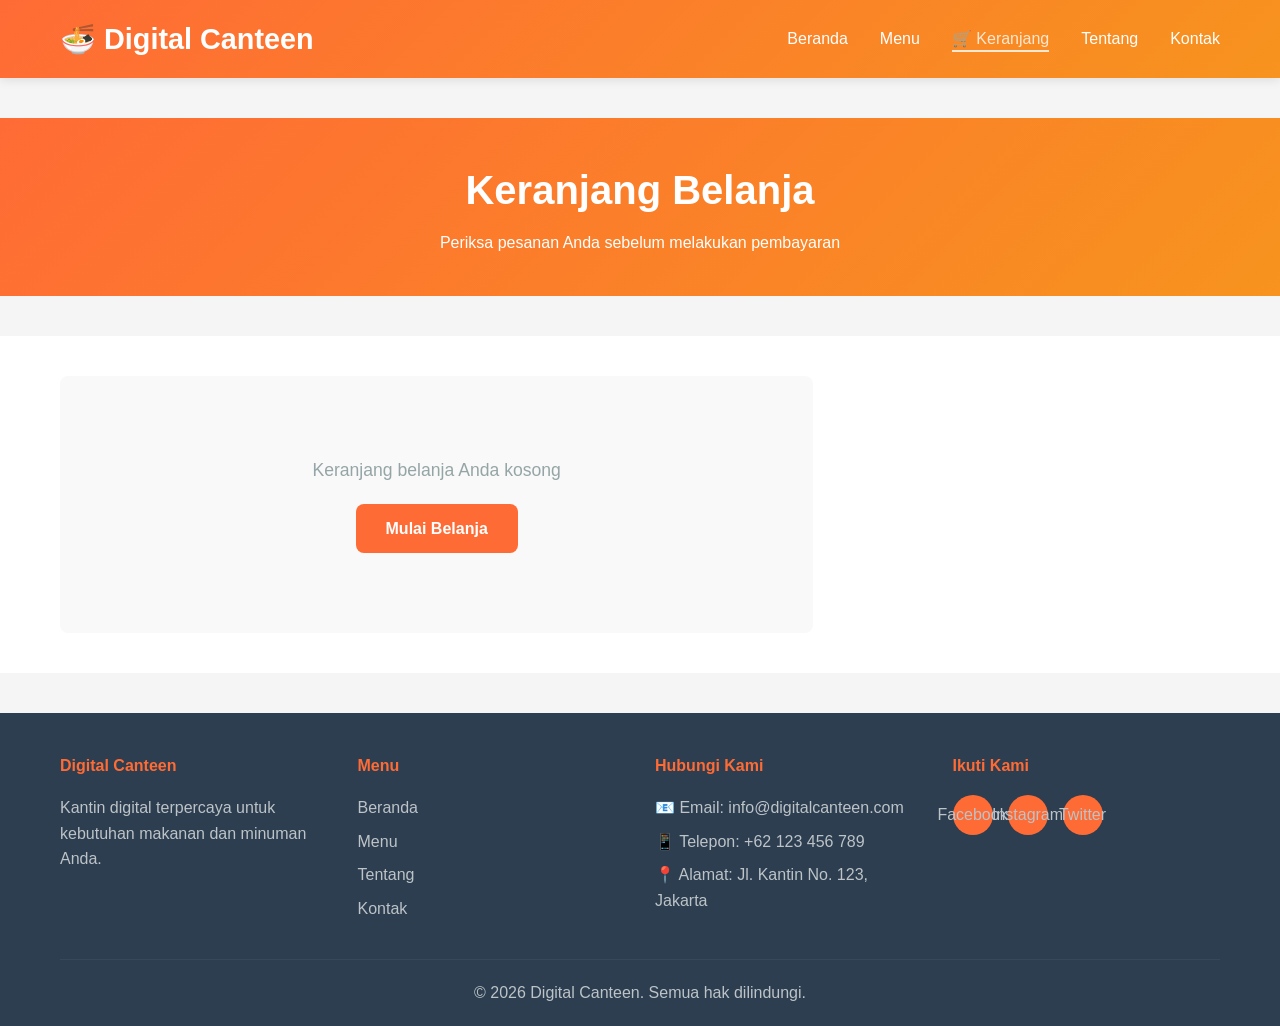
<file: pages/cart.html>
<!DOCTYPE html>
<html lang="id">
<head>
    <meta charset="UTF-8">
    <meta name="viewport" content="width=device-width, initial-scale=1.0">
    <title>Keranjang Belanja - Digital Canteen</title>
    <link rel="stylesheet" href="../css/style.css">
    <link rel="stylesheet" href="../css/responsive.css">
    <style>
        .page-header {
            background: linear-gradient(135deg, #FF6B35 0%, #F7931E 100%);
            color: white;
            padding: 40px 20px;
            text-align: center;
        }

        .page-header h1 {
            font-size: 2.5rem;
            margin-bottom: 0.5rem;
        }

        .cart-section {
            padding: 40px 20px;
            background-color: white;
        }

        .cart-container {
            display: grid;
            grid-template-columns: 2fr 1fr;
            gap: 30px;
        }

        .cart-items {
            background-color: #f9f9f9;
            padding: 20px;
            border-radius: 8px;
        }

        .cart-item {
            display: grid;
            grid-template-columns: 100px 1fr auto;
            gap: 20px;
            padding: 20px;
            background-color: white;
            border-radius: 8px;
            margin-bottom: 15px;
            align-items: center;
            border: 1px solid #ecf0f1;
        }

        .cart-item-image {
            width: 100px;
            height: 100px;
            border-radius: 8px;
            overflow: hidden;
        }

        .cart-item-image img {
            width: 100%;
            height: 100%;
            object-fit: cover;
        }

        .cart-item-details h3 {
            margin-bottom: 0.5rem;
            color: #2c3e50;
        }

        .cart-item-details p {
            color: #95a5a6;
            font-size: 0.9rem;
            margin-bottom: 0.5rem;
        }

        .cart-item-price {
            font-weight: bold;
            color: #FF6B35;
            font-size: 1.2rem;
        }

        .quantity-control {
            display: flex;
            align-items: center;
            gap: 10px;
            border: 1px solid #ecf0f1;
            border-radius: 4px;
            padding: 5px;
        }

        .quantity-control button {
            background: none;
            border: none;
            width: 25px;
            height: 25px;
            cursor: pointer;
            font-weight: bold;
            color: #FF6B35;
        }

        .quantity-control input {
            width: 40px;
            border: none;
            text-align: center;
            font-weight: bold;
        }

        .cart-item-total {
            font-weight: bold;
            color: #2c3e50;
            min-width: 100px;
            text-align: right;
        }

        .cart-item-remove {
            background-color: #e74c3c;
            color: white;
            border: none;
            padding: 5px 10px;
            border-radius: 4px;
            cursor: pointer;
            font-size: 0.9rem;
        }

        .cart-item-remove:hover {
            background-color: #c0392b;
        }

        .empty-cart {
            text-align: center;
            padding: 60px 20px;
            color: #95a5a6;
        }

        .empty-cart p {
            font-size: 1.1rem;
            margin-bottom: 20px;
        }

        .cart-summary {
            background-color: white;
            padding: 30px;
            border-radius: 8px;
            border: 1px solid #ecf0f1;
            height: fit-content;
            position: sticky;
            top: 100px;
        }

        .cart-summary h2 {
            margin-bottom: 20px;
            color: #2c3e50;
        }

        .summary-item {
            display: flex;
            justify-content: space-between;
            margin-bottom: 15px;
            padding-bottom: 15px;
            border-bottom: 1px solid #ecf0f1;
        }

        .summary-item.total {
            border-bottom: none;
            font-weight: bold;
            font-size: 1.2rem;
            color: #FF6B35;
            padding-top: 15px;
            border-top: 2px solid #FF6B35;
        }

        .checkout-btn {
            width: 100%;
            padding: 15px;
            background-color: #27ae60;
            color: white;
            border: none;
            border-radius: 8px;
            font-size: 1rem;
            font-weight: 600;
            cursor: pointer;
            margin-top: 20px;
            transition: all 0.3s ease;
        }

        .checkout-btn:hover {
            background-color: #229954;
            transform: translateY(-2px);
        }

        .continue-shopping-btn {
            width: 100%;
            padding: 10px;
            background-color: #95a5a6;
            color: white;
            border: none;
            border-radius: 8px;
            font-size: 0.9rem;
            cursor: pointer;
            margin-top: 10px;
            text-decoration: none;
            text-align: center;
            transition: all 0.3s ease;
        }

        .continue-shopping-btn:hover {
            background-color: #7f8c8d;
        }

        @media (max-width: 768px) {
            .cart-container {
                grid-template-columns: 1fr;
            }

            .cart-summary {
                position: static;
            }

            .cart-item {
                grid-template-columns: 80px 1fr;
            }

            .cart-item-remove {
                grid-column: 1 / -1;
                width: 100%;
            }
        }
    </style>
</head>
<body>
    <!-- Navbar -->
    <nav class="navbar">
        <div class="container">
            <div class="navbar-brand">
                <h1>🍜 Digital Canteen</h1>
            </div>
            <button class="menu-toggle">☰</button>
            <ul class="navbar-menu">
                <li><a href="../index.html">Beranda</a></li>
                <li><a href="menu.html">Menu</a></li>
                <li><a href="cart.html" class="cart-link active">🛒 Keranjang <span class="cart-count">0</span></a></li>
                <li><a href="about.html">Tentang</a></li>
                <li><a href="contact.html">Kontak</a></li>
            </ul>
        </div>
    </nav>

    <!-- Page Header -->
    <section class="page-header">
        <div class="container">
            <h1>Keranjang Belanja</h1>
            <p>Periksa pesanan Anda sebelum melakukan pembayaran</p>
        </div>
    </section>

    <!-- Cart Section -->
    <section class="cart-section">
        <div class="container">
            <div class="cart-container">
                <!-- Cart Items -->
                <div class="cart-items" id="cartItemsContainer">
                    <div class="spinner"></div>
                </div>

                <!-- Cart Summary -->
                <div class="cart-summary" id="cartSummary">
                    <h2>Ringkasan Pesanan</h2>
                    <div class="summary-item">
                        <span>Subtotal:</span>
                        <span id="subtotal">Rp 0</span>
                    </div>
                    <div class="summary-item">
                        <span>Pajak (10%):</span>
                        <span id="tax">Rp 0</span>
                    </div>
                    <div class="summary-item">
                        <span>Ongkir:</span>
                        <span id="shipping">Rp 10.000</span>
                    </div>
                    <div class="summary-item total">
                        <span>Total:</span>
                        <span id="total">Rp 0</span>
                    </div>
                    <button class="checkout-btn" id="checkoutBtn">Lanjut ke Pembayaran</button>
                    <a href="menu.html" class="continue-shopping-btn">Lanjut Belanja</a>
                </div>
            </div>
        </div>
    </section>

    <!-- Footer -->
    <footer class="footer">
        <div class="container">
            <div class="footer-content">
                <div class="footer-section">
                    <h4>Digital Canteen</h4>
                    <p>Kantin digital terpercaya untuk kebutuhan makanan dan minuman Anda.</p>
                </div>
                <div class="footer-section">
                    <h4>Menu</h4>
                    <ul>
                        <li><a href="../index.html">Beranda</a></li>
                        <li><a href="menu.html">Menu</a></li>
                        <li><a href="about.html">Tentang</a></li>
                        <li><a href="contact.html">Kontak</a></li>
                    </ul>
                </div>
                <div class="footer-section">
                    <h4>Hubungi Kami</h4>
                    <p>📧 Email: info@digitalcanteen.com</p>
                    <p>📱 Telepon: +62 123 456 789</p>
                    <p>📍 Alamat: Jl. Kantin No. 123, Jakarta</p>
                </div>
                <div class="footer-section">
                    <h4>Ikuti Kami</h4>
                    <div class="social-links">
                        <a href="#" class="social-link">Facebook</a>
                        <a href="#" class="social-link">Instagram</a>
                        <a href="#" class="social-link">Twitter</a>
                    </div>
                </div>
            </div>
            <div class="footer-bottom">
                <p>&copy; 2026 Digital Canteen. Semua hak dilindungi.</p>
            </div>
        </div>
    </footer>

    <script src="../js/data.js"></script>
    <script src="../js/app.js"></script>
    <script src="../js/cart.js"></script>
</body>
</html>
</file>
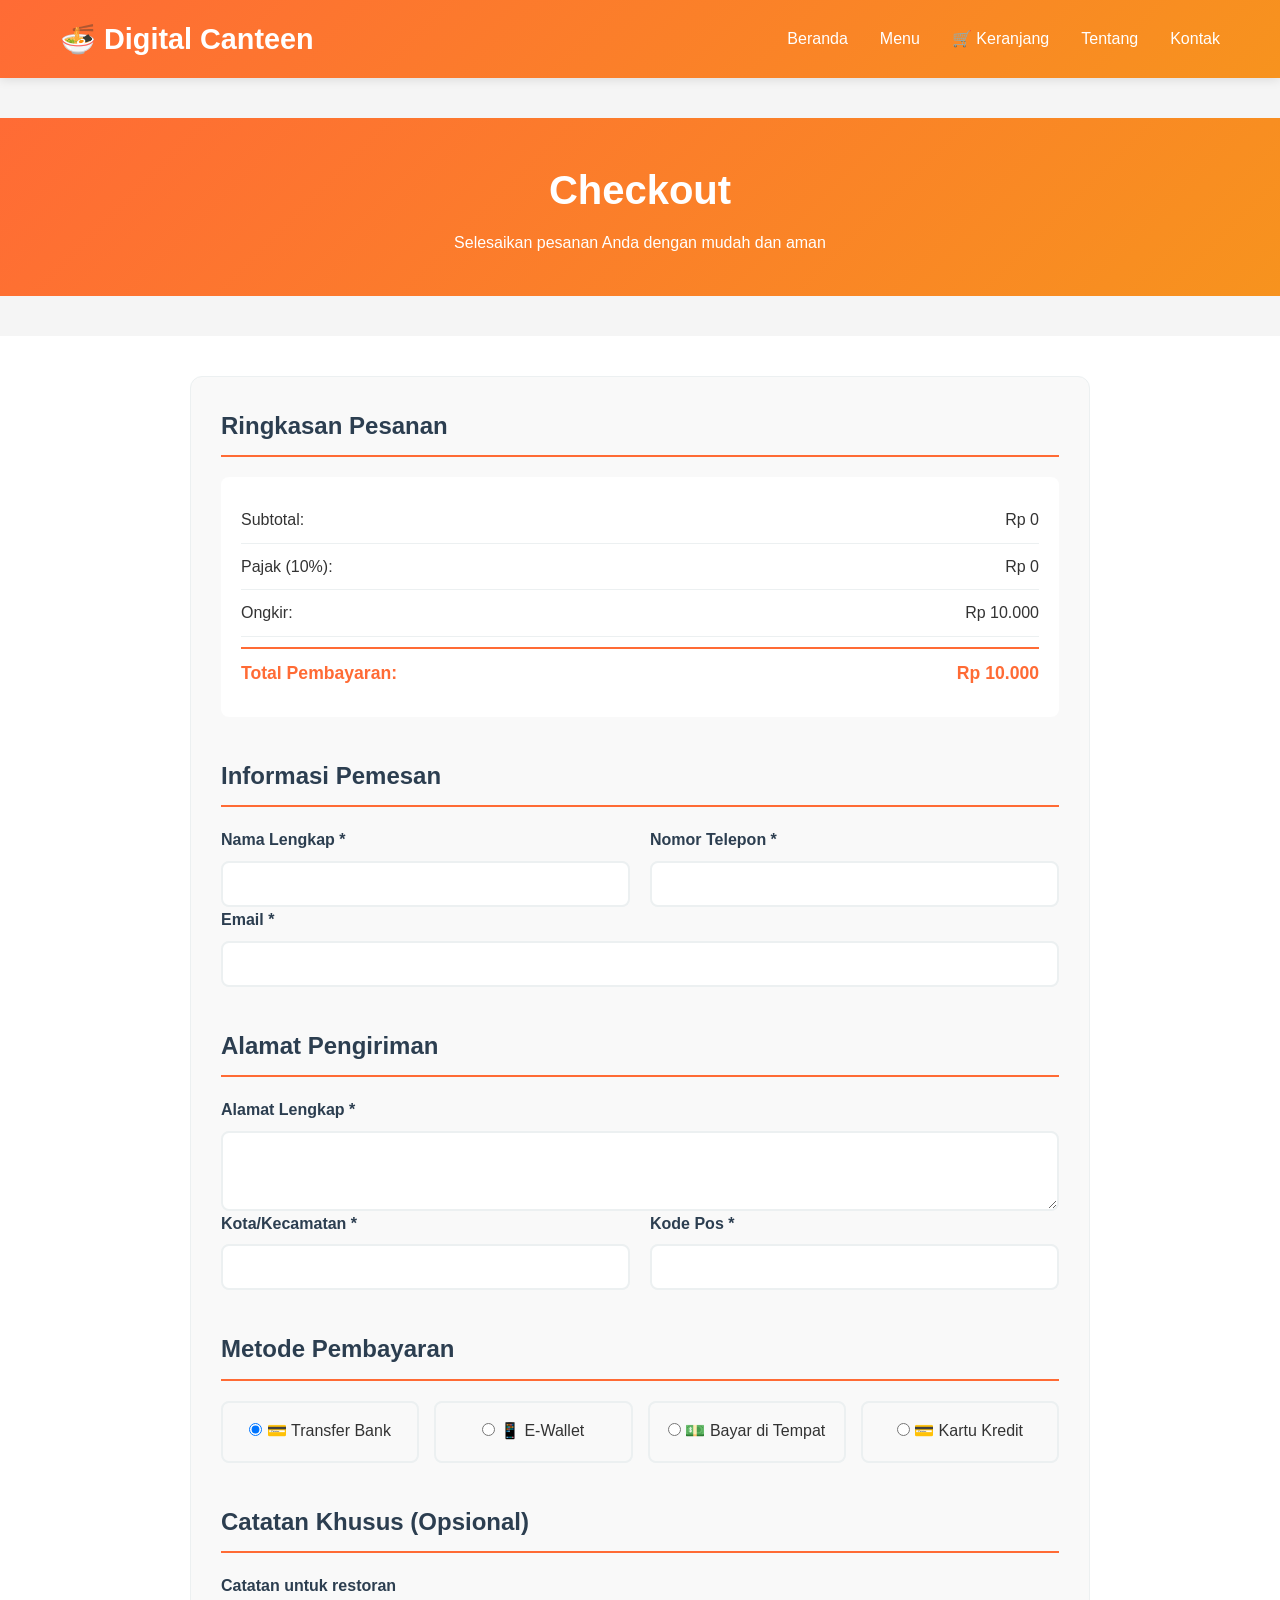
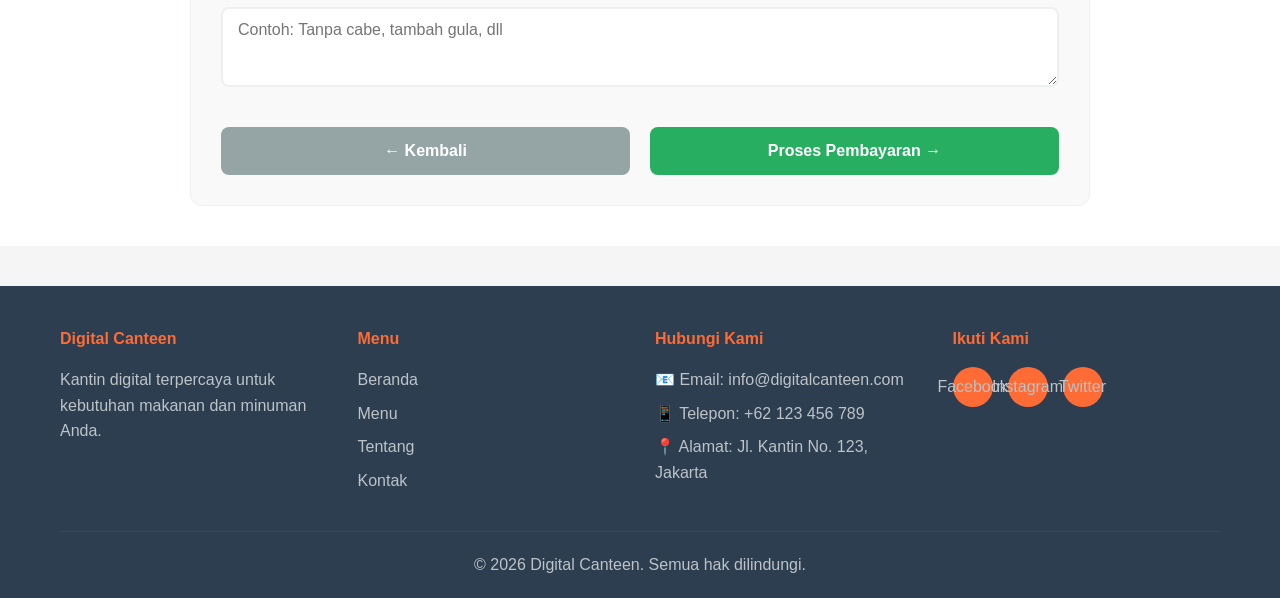
<file: pages/checkout.html>
<!DOCTYPE html>
<html lang="id">
<head>
    <meta charset="UTF-8">
    <meta name="viewport" content="width=device-width, initial-scale=1.0">
    <title>Checkout - Digital Canteen</title>
    <link rel="stylesheet" href="../css/style.css">
    <link rel="stylesheet" href="../css/responsive.css">
    <style>
        .page-header {
            background: linear-gradient(135deg, #FF6B35 0%, #F7931E 100%);
            color: white;
            padding: 40px 20px;
            text-align: center;
        }

        .page-header h1 {
            font-size: 2.5rem;
            margin-bottom: 0.5rem;
        }

        .checkout-section {
            padding: 40px 20px;
            background-color: white;
        }

        .checkout-container {
            max-width: 900px;
            margin: 0 auto;
        }

        .checkout-form {
            background-color: #f9f9f9;
            padding: 30px;
            border-radius: 12px;
            border: 1px solid #ecf0f1;
        }

        .form-section {
            margin-bottom: 40px;
        }

        .form-section h2 {
            color: #2c3e50;
            font-size: 1.5rem;
            margin-bottom: 20px;
            padding-bottom: 10px;
            border-bottom: 2px solid #FF6B35;
        }

        .form-row {
            display: grid;
            grid-template-columns: 1fr 1fr;
            gap: 20px;
        }

        .form-row.full {
            grid-template-columns: 1fr;
        }

        .form-group {
            display: flex;
            flex-direction: column;
        }

        .form-group label {
            color: #2c3e50;
            font-weight: 600;
            margin-bottom: 8px;
        }

        .form-group input,
        .form-group select,
        .form-group textarea {
            padding: 12px 15px;
            border: 2px solid #ecf0f1;
            border-radius: 8px;
            font-size: 1rem;
            font-family: inherit;
            transition: all 0.3s ease;
        }

        .form-group input:focus,
        .form-group select:focus,
        .form-group textarea:focus {
            outline: none;
            border-color: #FF6B35;
            box-shadow: 0 0 0 3px rgba(255, 107, 53, 0.1);
        }

        .form-group textarea {
            resize: vertical;
            min-height: 80px;
        }

        .order-summary {
            background-color: white;
            padding: 20px;
            border-radius: 8px;
            margin-bottom: 20px;
        }

        .order-summary h3 {
            color: #2c3e50;
            margin-bottom: 15px;
        }

        .summary-item {
            display: flex;
            justify-content: space-between;
            padding: 10px 0;
            border-bottom: 1px solid #ecf0f1;
        }

        .summary-item.total {
            border-bottom: none;
            font-weight: bold;
            font-size: 1.1rem;
            color: #FF6B35;
            padding-top: 10px;
            border-top: 2px solid #FF6B35;
            margin-top: 10px;
        }

        .payment-methods {
            display: grid;
            grid-template-columns: repeat(auto-fit, minmax(150px, 1fr));
            gap: 15px;
            margin-top: 15px;
        }

        .payment-method {
            border: 2px solid #ecf0f1;
            padding: 15px;
            border-radius: 8px;
            cursor: pointer;
            text-align: center;
            transition: all 0.3s ease;
        }

        .payment-method:hover {
            border-color: #FF6B35;
            background-color: #fff5f0;
        }

        .payment-method input[type="radio"] {
            margin-bottom: 10px;
        }

        .checkout-actions {
            display: grid;
            grid-template-columns: 1fr 1fr;
            gap: 20px;
            margin-top: 30px;
        }

        .checkout-actions button {
            padding: 15px 30px;
            border: none;
            border-radius: 8px;
            font-size: 1rem;
            font-weight: 600;
            cursor: pointer;
            transition: all 0.3s ease;
        }

        .btn-back {
            background-color: #95a5a6;
            color: white;
        }

        .btn-back:hover {
            background-color: #7f8c8d;
        }

        .btn-process {
            background-color: #27ae60;
            color: white;
        }

        .btn-process:hover {
            background-color: #229954;
            transform: translateY(-2px);
        }

        .success-message {
            background-color: #d4edda;
            color: #155724;
            padding: 20px;
            border-radius: 8px;
            text-align: center;
            display: none;
            margin-bottom: 20px;
        }

        @media (max-width: 768px) {
            .form-row {
                grid-template-columns: 1fr;
            }

            .checkout-actions {
                grid-template-columns: 1fr;
            }

            .payment-methods {
                grid-template-columns: 1fr;
            }
        }
    </style>
</head>
<body>
    <!-- Navbar -->
    <nav class="navbar">
        <div class="container">
            <div class="navbar-brand">
                <h1>🍜 Digital Canteen</h1>
            </div>
            <button class="menu-toggle">☰</button>
            <ul class="navbar-menu">
                <li><a href="../index.html">Beranda</a></li>
                <li><a href="menu.html">Menu</a></li>
                <li><a href="cart.html" class="cart-link">🛒 Keranjang <span class="cart-count">0</span></a></li>
                <li><a href="about.html">Tentang</a></li>
                <li><a href="contact.html">Kontak</a></li>
            </ul>
        </div>
    </nav>

    <!-- Page Header -->
    <section class="page-header">
        <div class="container">
            <h1>Checkout</h1>
            <p>Selesaikan pesanan Anda dengan mudah dan aman</p>
        </div>
    </section>

    <!-- Checkout Section -->
    <section class="checkout-section">
        <div class="checkout-container">
            <div class="success-message" id="successMessage">
                ✅ Pesanan Anda telah berhasil diproses! Terima kasih telah berbelanja di Digital Canteen.
            </div>

            <div class="checkout-form" id="checkoutForm">
                <!-- Order Summary -->
                <div class="form-section">
                    <h2>Ringkasan Pesanan</h2>
                    <div class="order-summary">
                        <div id="orderItems"></div>
                        <div class="summary-item">
                            <span>Subtotal:</span>
                            <span id="summarySubtotal">Rp 0</span>
                        </div>
                        <div class="summary-item">
                            <span>Pajak (10%):</span>
                            <span id="summaryTax">Rp 0</span>
                        </div>
                        <div class="summary-item">
                            <span>Ongkir:</span>
                            <span id="summaryShipping">Rp 10.000</span>
                        </div>
                        <div class="summary-item total">
                            <span>Total Pembayaran:</span>
                            <span id="summaryTotal">Rp 0</span>
                        </div>
                    </div>
                </div>

                <!-- Customer Information -->
                <div class="form-section">
                    <h2>Informasi Pemesan</h2>
                    <div class="form-row">
                        <div class="form-group">
                            <label for="fullName">Nama Lengkap *</label>
                            <input type="text" id="fullName" required>
                        </div>
                        <div class="form-group">
                            <label for="phone">Nomor Telepon *</label>
                            <input type="tel" id="phone" required>
                        </div>
                    </div>
                    <div class="form-row full">
                        <div class="form-group">
                            <label for="email">Email *</label>
                            <input type="email" id="email" required>
                        </div>
                    </div>
                </div>

                <!-- Delivery Address -->
                <div class="form-section">
                    <h2>Alamat Pengiriman</h2>
                    <div class="form-row full">
                        <div class="form-group">
                            <label for="address">Alamat Lengkap *</label>
                            <textarea id="address" required></textarea>
                        </div>
                    </div>
                    <div class="form-row">
                        <div class="form-group">
                            <label for="city">Kota/Kecamatan *</label>
                            <input type="text" id="city" required>
                        </div>
                        <div class="form-group">
                            <label for="postalCode">Kode Pos *</label>
                            <input type="text" id="postalCode" required>
                        </div>
                    </div>
                </div>

                <!-- Payment Method -->
                <div class="form-section">
                    <h2>Metode Pembayaran</h2>
                    <div class="payment-methods">
                        <label class="payment-method">
                            <input type="radio" name="payment" value="transfer" checked>
                            <span>💳 Transfer Bank</span>
                        </label>
                        <label class="payment-method">
                            <input type="radio" name="payment" value="ewallet">
                            <span>📱 E-Wallet</span>
                        </label>
                        <label class="payment-method">
                            <input type="radio" name="payment" value="cash">
                            <span>💵 Bayar di Tempat</span>
                        </label>
                        <label class="payment-method">
                            <input type="radio" name="payment" value="card">
                            <span>💳 Kartu Kredit</span>
                        </label>
                    </div>
                </div>

                <!-- Special Instructions -->
                <div class="form-section">
                    <h2>Catatan Khusus (Opsional)</h2>
                    <div class="form-row full">
                        <div class="form-group">
                            <label for="notes">Catatan untuk restoran</label>
                            <textarea id="notes" placeholder="Contoh: Tanpa cabe, tambah gula, dll"></textarea>
                        </div>
                    </div>
                </div>

                <!-- Action Buttons -->
                <div class="checkout-actions">
                    <button type="button" class="btn-back" onclick="window.history.back()">← Kembali</button>
                    <button type="submit" class="btn-process">Proses Pembayaran →</button>
                </div>
            </div>
        </div>
    </section>

    <!-- Footer -->
    <footer class="footer">
        <div class="container">
            <div class="footer-content">
                <div class="footer-section">
                    <h4>Digital Canteen</h4>
                    <p>Kantin digital terpercaya untuk kebutuhan makanan dan minuman Anda.</p>
                </div>
                <div class="footer-section">
                    <h4>Menu</h4>
                    <ul>
                        <li><a href="../index.html">Beranda</a></li>
                        <li><a href="menu.html">Menu</a></li>
                        <li><a href="about.html">Tentang</a></li>
                        <li><a href="contact.html">Kontak</a></li>
                    </ul>
                </div>
                <div class="footer-section">
                    <h4>Hubungi Kami</h4>
                    <p>📧 Email: info@digitalcanteen.com</p>
                    <p>📱 Telepon: +62 123 456 789</p>
                    <p>📍 Alamat: Jl. Kantin No. 123, Jakarta</p>
                </div>
                <div class="footer-section">
                    <h4>Ikuti Kami</h4>
                    <div class="social-links">
                        <a href="#" class="social-link">Facebook</a>
                        <a href="#" class="social-link">Instagram</a>
                        <a href="#" class="social-link">Twitter</a>
                    </div>
                </div>
            </div>
            <div class="footer-bottom">
                <p>&copy; 2026 Digital Canteen. Semua hak dilindungi.</p>
            </div>
        </div>
    </footer>

    <script src="../js/data.js"></script>
    <script src="../js/app.js"></script>
    <script>
        // Initialize checkout page
        document.addEventListener('DOMContentLoaded', function() {
            displayCheckoutSummary();
            setupCheckoutForm();
        });

        function displayCheckoutSummary() {
            const cart = getCart();
            const subtotal = getCartTotal();
            const tax = Math.floor(subtotal * 0.1);
            const shipping = 10000;
            const total = subtotal + tax + shipping;

            // Display order items
            const itemsHtml = cart.map(item => `
                <div class="summary-item">
                    <span>${item.name} (x${item.quantity})</span>
                    <span>${formatPrice(item.price * item.quantity)}</span>
                </div>
            `).join('');
            document.getElementById('orderItems').innerHTML = itemsHtml;

            // Update totals
            document.getElementById('summarySubtotal').textContent = formatPrice(subtotal);
            document.getElementById('summaryTax').textContent = formatPrice(tax);
            document.getElementById('summaryTotal').textContent = formatPrice(total);
        }

        function setupCheckoutForm() {
            document.getElementById('checkoutForm').addEventListener('submit', function(e) {
                e.preventDefault();
                
                const fullName = document.getElementById('fullName').value;
                const phone = document.getElementById('phone').value;
                const email = document.getElementById('email').value;
                const address = document.getElementById('address').value;
                const city = document.getElementById('city').value;
                const postalCode = document.getElementById('postalCode').value;
                
                if (fullName && phone && email && address && city && postalCode) {
                    // Show success message
                    document.getElementById('successMessage').style.display = 'block';
                    document.getElementById('checkoutForm').style.display = 'none';
                    
                    // Clear cart
                    clearCart();
                    
                    // Redirect after 3 seconds
                    setTimeout(() => {
                        window.location.href = '../index.html';
                    }, 3000);
                } else {
                    showNotification('Mohon isi semua field yang diperlukan!');
                }
            });
        }
    </script>
</body>
</html>
</file>
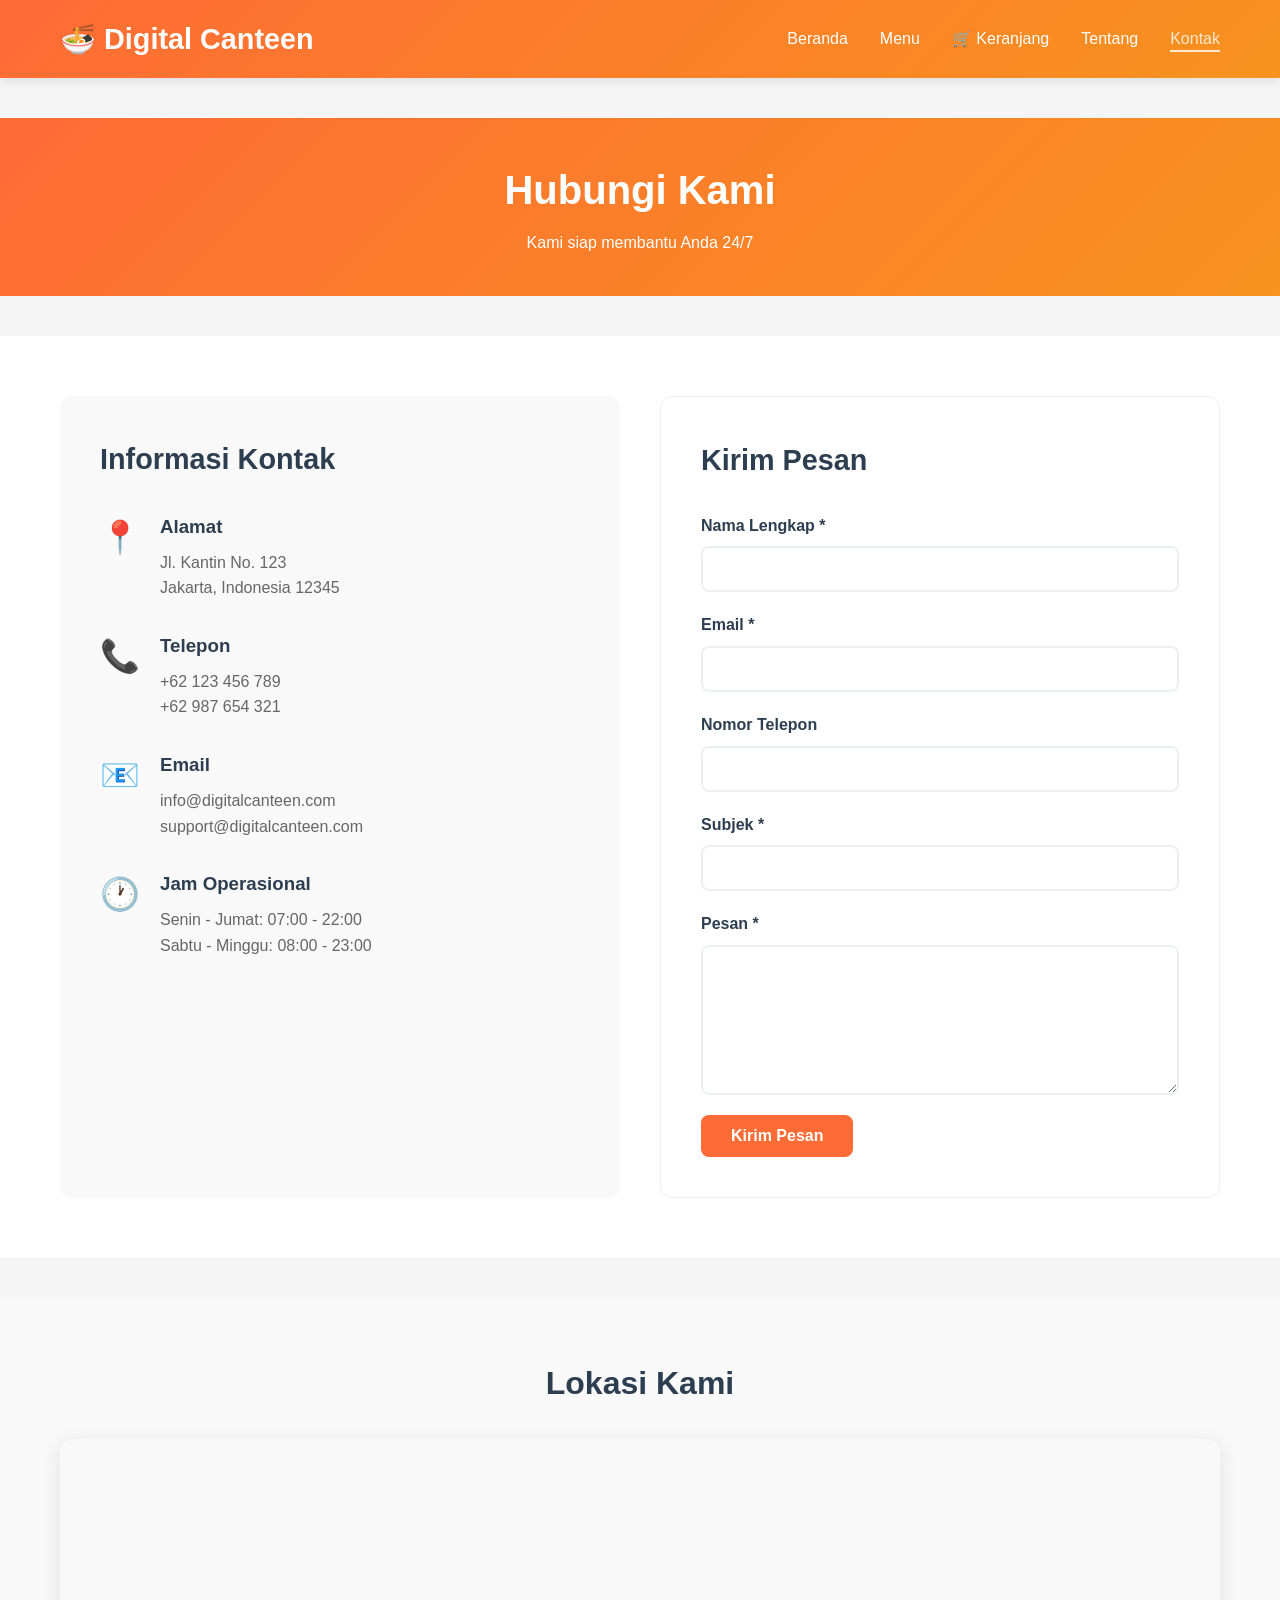
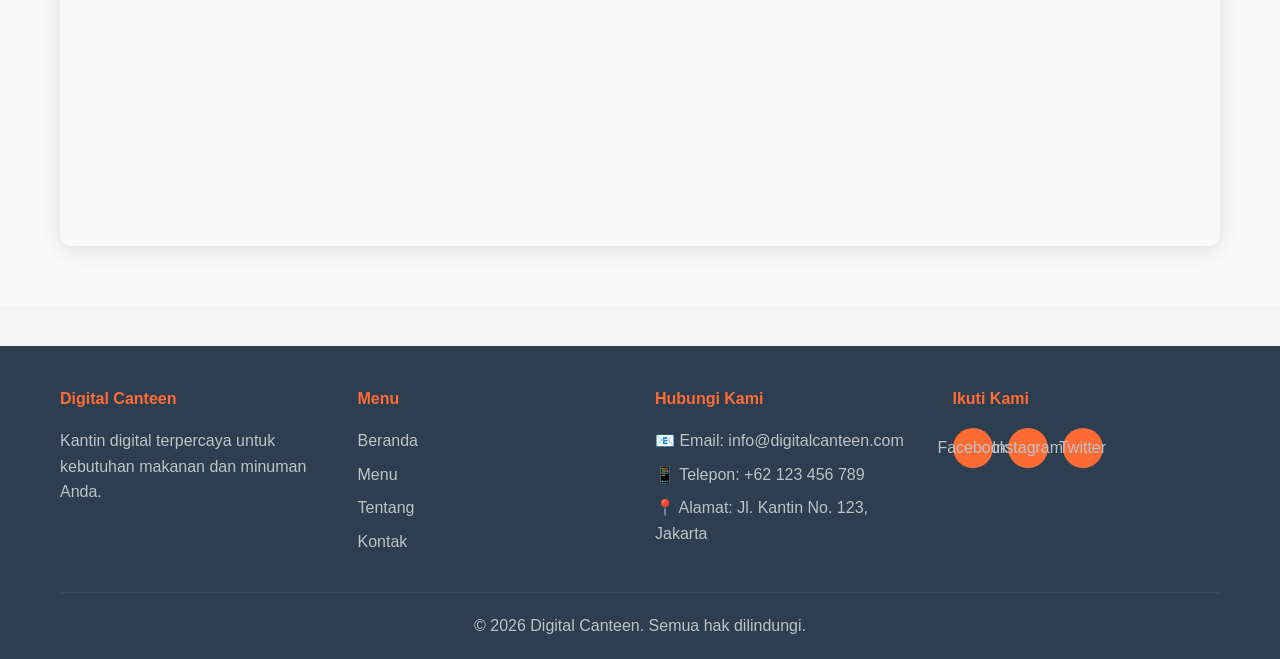
<file: pages/contact.html>
<!DOCTYPE html>
<html lang="id">
<head>
    <meta charset="UTF-8">
    <meta name="viewport" content="width=device-width, initial-scale=1.0">
    <title>Kontak Kami - Digital Canteen</title>
    <link rel="stylesheet" href="../css/style.css">
    <link rel="stylesheet" href="../css/responsive.css">
    <style>
        .page-header {
            background: linear-gradient(135deg, #FF6B35 0%, #F7931E 100%);
            color: white;
            padding: 40px 20px;
            text-align: center;
        }

        .page-header h1 {
            font-size: 2.5rem;
            margin-bottom: 0.5rem;
        }

        .contact-section {
            padding: 60px 20px;
            background-color: white;
        }

        .contact-container {
            display: grid;
            grid-template-columns: 1fr 1fr;
            gap: 40px;
            max-width: 1200px;
            margin: 0 auto;
        }

        .contact-info {
            background-color: #f9f9f9;
            padding: 40px;
            border-radius: 12px;
        }

        .contact-info h2 {
            color: #2c3e50;
            margin-bottom: 30px;
            font-size: 1.8rem;
        }

        .info-item {
            margin-bottom: 30px;
            display: flex;
            gap: 20px;
        }

        .info-icon {
            font-size: 2rem;
            min-width: 40px;
            text-align: center;
            color: #FF6B35;
        }

        .info-content h3 {
            color: #2c3e50;
            margin-bottom: 0.5rem;
        }

        .info-content p {
            color: #666;
            line-height: 1.6;
        }

        .contact-form {
            background-color: white;
            padding: 40px;
            border-radius: 12px;
            border: 1px solid #ecf0f1;
        }

        .contact-form h2 {
            color: #2c3e50;
            margin-bottom: 30px;
            font-size: 1.8rem;
        }

        .form-group {
            margin-bottom: 20px;
            display: flex;
            flex-direction: column;
        }

        .form-group label {
            color: #2c3e50;
            font-weight: 600;
            margin-bottom: 8px;
        }

        .form-group input,
        .form-group textarea {
            padding: 12px 15px;
            border: 2px solid #ecf0f1;
            border-radius: 8px;
            font-size: 1rem;
            font-family: inherit;
            transition: all 0.3s ease;
        }

        .form-group input:focus,
        .form-group textarea:focus {
            outline: none;
            border-color: #FF6B35;
            box-shadow: 0 0 0 3px rgba(255, 107, 53, 0.1);
        }

        .form-group textarea {
            resize: vertical;
            min-height: 150px;
        }

        .form-submit {
            background-color: #FF6B35;
            color: white;
            padding: 12px 30px;
            border: none;
            border-radius: 8px;
            font-size: 1rem;
            font-weight: 600;
            cursor: pointer;
            transition: all 0.3s ease;
        }

        .form-submit:hover {
            background-color: #e55a2b;
            transform: translateY(-2px);
        }

        .form-message {
            margin-top: 10px;
            padding: 10px 15px;
            border-radius: 8px;
            text-align: center;
            display: none;
        }

        .form-message.success {
            background-color: #d4edda;
            color: #155724;
            border: 1px solid #c3e6cb;
            display: block;
        }

        .form-message.error {
            background-color: #f8d7da;
            color: #721c24;
            border: 1px solid #f5c6cb;
            display: block;
        }

        .map-section {
            padding: 60px 20px;
            background-color: #f9f9f9;
        }

        .map-section h2 {
            text-align: center;
            color: #2c3e50;
            margin-bottom: 30px;
            font-size: 2rem;
        }

        .map-container {
            max-width: 1200px;
            margin: 0 auto;
            border-radius: 12px;
            overflow: hidden;
            box-shadow: 0 5px 20px rgba(0, 0, 0, 0.1);
        }

        .map-container iframe {
            width: 100%;
            height: 400px;
            border: none;
        }

        @media (max-width: 768px) {
            .page-header h1 {
                font-size: 1.8rem;
            }

            .contact-container {
                grid-template-columns: 1fr;
                gap: 30px;
            }

            .contact-info,
            .contact-form {
                padding: 30px 20px;
            }

            .map-container iframe {
                height: 300px;
            }
        }
    </style>
</head>
<body>
    <!-- Navbar -->
    <nav class="navbar">
        <div class="container">
            <div class="navbar-brand">
                <h1>🍜 Digital Canteen</h1>
            </div>
            <button class="menu-toggle">☰</button>
            <ul class="navbar-menu">
                <li><a href="../index.html">Beranda</a></li>
                <li><a href="menu.html">Menu</a></li>
                <li><a href="cart.html" class="cart-link">🛒 Keranjang <span class="cart-count">0</span></a></li>
                <li><a href="about.html">Tentang</a></li>
                <li><a href="contact.html" class="active">Kontak</a></li>
            </ul>
        </div>
    </nav>

    <!-- Page Header -->
    <section class="page-header">
        <div class="container">
            <h1>Hubungi Kami</h1>
            <p>Kami siap membantu Anda 24/7</p>
        </div>
    </section>

    <!-- Contact Section -->
    <section class="contact-section">
        <div class="container">
            <div class="contact-container">
                <!-- Contact Info -->
                <div class="contact-info">
                    <h2>Informasi Kontak</h2>

                    <div class="info-item">
                        <div class="info-icon">📍</div>
                        <div class="info-content">
                            <h3>Alamat</h3>
                            <p>Jl. Kantin No. 123<br>Jakarta, Indonesia 12345</p>
                        </div>
                    </div>

                    <div class="info-item">
                        <div class="info-icon">📞</div>
                        <div class="info-content">
                            <h3>Telepon</h3>
                            <p>+62 123 456 789<br>+62 987 654 321</p>
                        </div>
                    </div>

                    <div class="info-item">
                        <div class="info-icon">📧</div>
                        <div class="info-content">
                            <h3>Email</h3>
                            <p>info@digitalcanteen.com<br>support@digitalcanteen.com</p>
                        </div>
                    </div>

                    <div class="info-item">
                        <div class="info-icon">🕐</div>
                        <div class="info-content">
                            <h3>Jam Operasional</h3>
                            <p>Senin - Jumat: 07:00 - 22:00<br>Sabtu - Minggu: 08:00 - 23:00</p>
                        </div>
                    </div>
                </div>

                <!-- Contact Form -->
                <div class="contact-form">
                    <h2>Kirim Pesan</h2>
                    <form id="contactForm">
                        <div class="form-group">
                            <label for="name">Nama Lengkap *</label>
                            <input type="text" id="name" name="name" required>
                        </div>

                        <div class="form-group">
                            <label for="email">Email *</label>
                            <input type="email" id="email" name="email" required>
                        </div>

                        <div class="form-group">
                            <label for="phone">Nomor Telepon</label>
                            <input type="tel" id="phone" name="phone">
                        </div>

                        <div class="form-group">
                            <label for="subject">Subjek *</label>
                            <input type="text" id="subject" name="subject" required>
                        </div>

                        <div class="form-group">
                            <label for="message">Pesan *</label>
                            <textarea id="message" name="message" required></textarea>
                        </div>

                        <button type="submit" class="form-submit">Kirim Pesan</button>
                        <div class="form-message" id="formMessage"></div>
                    </form>
                </div>
            </div>
        </div>
    </section>

    <!-- Map Section -->
    <section class="map-section">
        <h2>Lokasi Kami</h2>
        <div class="container">
            <div class="map-container">
                <iframe src="https://www.google.com/maps/embed?pb=!1m18!1m12!1m3!1d3966.521260322252!2d106.8270321!3d-6.175392!2m3!1f0!2f0!3f0!3m2!1i1024!2i768!4f13.1!3m3!1m2!1s0x2e69f5390917b071%3A0x6b45e1c4b50fc0c1!2sJakarta!5e0!3m2!1sid!2sid!4v1234567890" allowfullscreen="" loading="lazy" referrerpolicy="no-referrer-when-downgrade"></iframe>
            </div>
        </div>
    </section>

    <!-- Footer -->
    <footer class="footer">
        <div class="container">
            <div class="footer-content">
                <div class="footer-section">
                    <h4>Digital Canteen</h4>
                    <p>Kantin digital terpercaya untuk kebutuhan makanan dan minuman Anda.</p>
                </div>
                <div class="footer-section">
                    <h4>Menu</h4>
                    <ul>
                        <li><a href="../index.html">Beranda</a></li>
                        <li><a href="menu.html">Menu</a></li>
                        <li><a href="about.html">Tentang</a></li>
                        <li><a href="contact.html">Kontak</a></li>
                    </ul>
                </div>
                <div class="footer-section">
                    <h4>Hubungi Kami</h4>
                    <p>📧 Email: info@digitalcanteen.com</p>
                    <p>📱 Telepon: +62 123 456 789</p>
                    <p>📍 Alamat: Jl. Kantin No. 123, Jakarta</p>
                </div>
                <div class="footer-section">
                    <h4>Ikuti Kami</h4>
                    <div class="social-links">
                        <a href="#" class="social-link">Facebook</a>
                        <a href="#" class="social-link">Instagram</a>
                        <a href="#" class="social-link">Twitter</a>
                    </div>
                </div>
            </div>
            <div class="footer-bottom">
                <p>&copy; 2026 Digital Canteen. Semua hak dilindungi.</p>
            </div>
        </div>
    </footer>

    <script src="../js/data.js"></script>
    <script src="../js/app.js"></script>
    <script>
        // Handle contact form submission
        document.getElementById('contactForm').addEventListener('submit', function(e) {
            e.preventDefault();
            
            const name = document.getElementById('name').value;
            const email = document.getElementById('email').value;
            const phone = document.getElementById('phone').value;
            const subject = document.getElementById('subject').value;
            const message = document.getElementById('message').value;
            
            const formMessage = document.getElementById('formMessage');
            
            if (name && email && subject && message) {
                formMessage.textContent = '✅ Pesan Anda telah terkirim! Kami akan menghubungi Anda segera.';
                formMessage.classList.remove('error');
                formMessage.classList.add('success');
                
                this.reset();
                
                setTimeout(() => {
                    formMessage.classList.remove('success');
                }, 3000);
            } else {
                formMessage.textContent = '❌ Mohon isi semua field yang diperlukan (*).';
                formMessage.classList.remove('success');
                formMessage.classList.add('error');
            }
        });
    </script>
</body>
</html>
</file>
<file: css/style.css>
/* ========================= 
   GLOBAL STYLES 
   ========================= */

* {
    margin: 0;
    padding: 0;
    box-sizing: border-box;
}

:root {
    --primary-color: #FF6B35;
    --secondary-color: #F7931E;
    --success-color: #27ae60;
    --danger-color: #e74c3c;
    --dark-color: #2c3e50;
    --light-color: #ecf0f1;
    --gray-color: #95a5a6;
    --text-color: #333;
    --border-radius: 8px;
    --box-shadow: 0 2px 10px rgba(0, 0, 0, 0.1);
    --transition: all 0.3s ease;
}

body {
    font-family: 'Segoe UI', Tahoma, Geneva, Verdana, sans-serif;
    color: var(--text-color);
    background-color: #f5f5f5;
    line-height: 1.6;
}

.container {
    max-width: 1200px;
    margin: 0 auto;
    padding: 0 20px;
}

/* ========================= 
   NAVBAR 
   ========================= */

.navbar {
    background: linear-gradient(135deg, var(--primary-color) 0%, var(--secondary-color) 100%);
    color: white;
    padding: 1rem 0;
    position: sticky;
    top: 0;
    z-index: 100;
    box-shadow: var(--box-shadow);
}

.navbar .container {
    display: flex;
    justify-content: space-between;
    align-items: center;
}

.navbar-brand h1 {
    font-size: 1.8rem;
    font-weight: 700;
}

.navbar-menu {
    display: flex;
    list-style: none;
    gap: 2rem;
}

.navbar-menu a {
    color: white;
    text-decoration: none;
    font-weight: 500;
    transition: var(--transition);
    position: relative;
}

.navbar-menu a:hover,
.navbar-menu a.active {
    opacity: 0.8;
}

.navbar-menu a::after {
    content: '';
    position: absolute;
    width: 0;
    height: 2px;
    bottom: -5px;
    left: 0;
    background-color: white;
    transition: width 0.3s ease;
}

.navbar-menu a:hover::after,
.navbar-menu a.active::after {
    width: 100%;
}

.cart-link {
    position: relative;
}

.cart-count {
    position: absolute;
    top: -8px;
    right: -12px;
    background-color: var(--danger-color);
    color: white;
    border-radius: 50%;
    width: 20px;
    height: 20px;
    display: none;
    align-items: center;
    justify-content: center;
    font-size: 0.75rem;
    font-weight: bold;
}

.menu-toggle {
    display: none;
    background: none;
    border: none;
    color: white;
    font-size: 1.5rem;
    cursor: pointer;
}

/* ========================= 
   HERO SECTION 
   ========================= */

.hero {
    background: linear-gradient(135deg, var(--primary-color) 0%, var(--secondary-color) 100%);
    color: white;
    padding: 60px 20px;
    display: grid;
    grid-template-columns: 1fr 1fr;
    gap: 40px;
    align-items: center;
    min-height: 500px;
}

.hero-content h2 {
    font-size: 3rem;
    margin-bottom: 1rem;
    line-height: 1.2;
}

.hero-content p {
    font-size: 1.2rem;
    margin-bottom: 2rem;
    opacity: 0.95;
}

.hero-image img {
    max-width: 100%;
    height: auto;
    border-radius: var(--border-radius);
    box-shadow: 0 10px 30px rgba(0, 0, 0, 0.2);
}

/* ========================= 
   BUTTONS 
   ========================= */

.btn {
    display: inline-block;
    padding: 12px 30px;
    border: none;
    border-radius: var(--border-radius);
    font-size: 1rem;
    font-weight: 600;
    cursor: pointer;
    transition: var(--transition);
    text-decoration: none;
    text-align: center;
}

.btn-primary {
    background-color: var(--primary-color);
    color: white;
}

.btn-primary:hover {
    background-color: #e55a2b;
    transform: translateY(-2px);
    box-shadow: 0 5px 15px rgba(255, 107, 53, 0.4);
}

.btn-secondary {
    background-color: var(--secondary-color);
    color: white;
}

.btn-secondary:hover {
    background-color: #f07a0f;
    transform: translateY(-2px);
    box-shadow: 0 5px 15px rgba(247, 147, 30, 0.4);
}

.btn-small {
    padding: 8px 16px;
    font-size: 0.9rem;
}

.btn-danger {
    background-color: var(--danger-color);
    color: white;
}

.btn-danger:hover {
    background-color: #c0392b;
}

/* ========================= 
   FEATURES SECTION 
   ========================= */

.features {
    padding: 60px 20px;
    background-color: white;
}

.features h2 {
    text-align: center;
    font-size: 2.5rem;
    margin-bottom: 50px;
    color: var(--dark-color);
}

.features-grid {
    display: grid;
    grid-template-columns: repeat(auto-fit, minmax(250px, 1fr));
    gap: 30px;
}

.feature-card {
    text-align: center;
    padding: 30px;
    border-radius: var(--border-radius);
    background-color: #f9f9f9;
    transition: var(--transition);
    box-shadow: 0 2px 8px rgba(0, 0, 0, 0.05);
}

.feature-card:hover {
    transform: translateY(-10px);
    box-shadow: var(--box-shadow);
}

.feature-icon {
    font-size: 3rem;
    margin-bottom: 1rem;
}

.feature-card h3 {
    font-size: 1.5rem;
    margin-bottom: 1rem;
    color: var(--primary-color);
}

.feature-card p {
    color: var(--gray-color);
    line-height: 1.6;
}

/* ========================= 
   FEATURED PRODUCTS SECTION 
   ========================= */

.featured-products {
    padding: 60px 20px;
    background-color: white;
    margin: 40px 0;
}

.featured-products h2 {
    text-align: center;
    font-size: 2.5rem;
    margin-bottom: 40px;
    color: var(--dark-color);
}

.products-grid {
    display: grid;
    grid-template-columns: repeat(auto-fill, minmax(280px, 1fr));
    gap: 30px;
    margin-bottom: 40px;
}

.product-card {
    background-color: white;
    border-radius: var(--border-radius);
    overflow: hidden;
    box-shadow: var(--box-shadow);
    transition: var(--transition);
}

.product-card:hover {
    transform: translateY(-8px);
    box-shadow: 0 8px 20px rgba(0, 0, 0, 0.15);
}

.product-image {
    position: relative;
    overflow: hidden;
    height: 200px;
}

.product-image img {
    width: 100%;
    height: 100%;
    object-fit: cover;
    transition: transform 0.3s ease;
}

.product-card:hover .product-image img {
    transform: scale(1.1);
}

.product-category {
    position: absolute;
    top: 10px;
    right: 10px;
    background-color: var(--primary-color);
    color: white;
    padding: 5px 12px;
    border-radius: 20px;
    font-size: 0.85rem;
    font-weight: 600;
}

.product-info {
    padding: 20px;
}

.product-info h3 {
    font-size: 1.2rem;
    margin-bottom: 0.5rem;
    color: var(--dark-color);
}

.product-description {
    color: var(--gray-color);
    font-size: 0.95rem;
    margin-bottom: 1rem;
    line-height: 1.4;
}

.product-rating {
    margin-bottom: 1rem;
}

.rating-stars {
    font-size: 1rem;
    margin-right: 0.5rem;
}

.rating-count {
    color: var(--gray-color);
    font-size: 0.9rem;
}

.product-footer {
    display: flex;
    justify-content: space-between;
    align-items: center;
    gap: 10px;
}

.product-price {
    font-size: 1.3rem;
    font-weight: bold;
    color: var(--primary-color);
}

/* ========================= 
   STATISTICS SECTION 
   ========================= */

.statistics {
    background: linear-gradient(135deg, var(--primary-color) 0%, var(--secondary-color) 100%);
    color: white;
    padding: 60px 20px;
}

.stats-grid {
    display: grid;
    grid-template-columns: repeat(auto-fit, minmax(200px, 1fr));
    gap: 30px;
    text-align: center;
}

.stat-item h3 {
    font-size: 3rem;
    margin-bottom: 0.5rem;
}

.stat-item p {
    font-size: 1.2rem;
    opacity: 0.9;
}

/* ========================= 
   NEWSLETTER SECTION 
   ========================= */

.newsletter {
    background-color: white;
    padding: 60px 20px;
    text-align: center;
}

.newsletter h2 {
    font-size: 2.5rem;
    margin-bottom: 1rem;
    color: var(--dark-color);
}

.newsletter p {
    color: var(--gray-color);
    margin-bottom: 2rem;
    font-size: 1.1rem;
}

.newsletter-form {
    display: flex;
    gap: 10px;
    max-width: 500px;
    margin: 0 auto 20px;
}

.newsletter-form input {
    flex: 1;
    padding: 12px 20px;
    border: 2px solid var(--light-color);
    border-radius: var(--border-radius);
    font-size: 1rem;
    transition: var(--transition);
}

.newsletter-form input:focus {
    outline: none;
    border-color: var(--primary-color);
    box-shadow: 0 0 0 3px rgba(255, 107, 53, 0.1);
}

#newsletterMessage {
    font-weight: 600;
    min-height: 24px;
}

/* ========================= 
   FOOTER 
   ========================= */

.footer {
    background-color: var(--dark-color);
    color: white;
    padding: 40px 20px 20px;
}

.footer-content {
    display: grid;
    grid-template-columns: repeat(auto-fit, minmax(250px, 1fr));
    gap: 30px;
    margin-bottom: 30px;
}

.footer-section h4 {
    margin-bottom: 1rem;
    color: var(--primary-color);
}

.footer-section p {
    color: #bdc3c7;
    margin-bottom: 0.5rem;
}

.footer-section ul {
    list-style: none;
}

.footer-section ul li {
    margin-bottom: 0.5rem;
}

.footer-section a {
    color: #bdc3c7;
    text-decoration: none;
    transition: var(--transition);
}

.footer-section a:hover {
    color: var(--primary-color);
}

.social-links {
    display: flex;
    gap: 15px;
}

.social-link {
    display: inline-block;
    width: 40px;
    height: 40px;
    background-color: var(--primary-color);
    border-radius: 50%;
    display: flex;
    align-items: center;
    justify-content: center;
    text-decoration: none;
    color: white;
    transition: var(--transition);
}

.social-link:hover {
    background-color: var(--secondary-color);
    transform: translateY(-3px);
}

.footer-bottom {
    border-top: 1px solid #34495e;
    padding-top: 20px;
    text-align: center;
    color: #bdc3c7;
}

/* ========================= 
   UTILITY CLASSES 
   ========================= */

.text-center {
    text-align: center;
}

.text-right {
    text-align: right;
}

.mt-1 { margin-top: 1rem; }
.mt-2 { margin-top: 2rem; }
.mt-3 { margin-top: 3rem; }

.mb-1 { margin-bottom: 1rem; }
.mb-2 { margin-bottom: 2rem; }
.mb-3 { margin-bottom: 3rem; }

.p-1 { padding: 1rem; }
.p-2 { padding: 2rem; }
.p-3 { padding: 3rem; }

/* ========================= 
   NOTIFICATION 
   ========================= */

.notification {
    position: fixed;
    bottom: 30px;
    right: 30px;
    background-color: var(--success-color);
    color: white;
    padding: 15px 25px;
    border-radius: var(--border-radius);
    box-shadow: 0 5px 20px rgba(0, 0, 0, 0.2);
    z-index: 1000;
    opacity: 0;
    transform: translateX(400px);
    transition: all 0.3s ease;
}

.notification.show {
    opacity: 1;
    transform: translateX(0);
}

/* ========================= 
   LOADING SPINNER 
   ========================= */

.spinner {
    border: 4px solid var(--light-color);
    border-top: 4px solid var(--primary-color);
    border-radius: 50%;
    width: 40px;
    height: 40px;
    animation: spin 1s linear infinite;
    margin: 20px auto;
}

@keyframes spin {
    0% { transform: rotate(0deg); }
    100% { transform: rotate(360deg); }
}

/* ========================= 
   SECTION HEADERS 
   ========================= */

section h2 {
    color: var(--dark-color);
    margin-bottom: 2rem;
}

section {
    margin: 40px 0;
}
</file>
<file: css/responsive.css>
/* ========================= 
   RESPONSIVE STYLES 
   ========================= */

/* Tablet (768px and below) */
@media (max-width: 768px) {
    .navbar .container {
        flex-wrap: wrap;
    }

    .menu-toggle {
        display: block;
    }

    .navbar-menu {
        position: absolute;
        top: 100%;
        left: 0;
        right: 0;
        background-color: rgba(0, 0, 0, 0.95);
        flex-direction: column;
        gap: 0;
        max-height: 0;
        overflow: hidden;
        transition: max-height 0.3s ease;
    }

    .navbar-menu.active {
        max-height: 500px;
    }

    .navbar-menu li {
        border-bottom: 1px solid rgba(255, 255, 255, 0.1);
    }

    .navbar-menu a {
        display: block;
        padding: 15px 20px;
    }

    .navbar-menu a::after {
        display: none;
    }

    .hero {
        grid-template-columns: 1fr;
        padding: 40px 20px;
        min-height: auto;
        gap: 30px;
    }

    .hero-content h2 {
        font-size: 2rem;
    }

    .hero-content p {
        font-size: 1rem;
    }

    .features {
        padding: 40px 20px;
    }

    .features h2 {
        font-size: 2rem;
    }

    .features-grid {
        grid-template-columns: 1fr;
        gap: 20px;
    }

    .featured-products {
        padding: 40px 20px;
    }

    .featured-products h2 {
        font-size: 2rem;
    }

    .products-grid {
        grid-template-columns: repeat(auto-fill, minmax(240px, 1fr));
        gap: 20px;
    }

    .statistics {
        padding: 40px 20px;
    }

    .stats-grid {
        grid-template-columns: repeat(2, 1fr);
        gap: 20px;
    }

    .stat-item h3 {
        font-size: 2rem;
    }

    .stat-item p {
        font-size: 0.95rem;
    }

    .newsletter {
        padding: 40px 20px;
    }

    .newsletter h2 {
        font-size: 2rem;
    }

    .newsletter-form {
        flex-direction: column;
    }

    .newsletter-form input,
    .newsletter-form button {
        width: 100%;
    }

    .footer-content {
        grid-template-columns: 1fr;
        gap: 20px;
    }

    .footer {
        padding: 30px 20px 15px;
    }

    .navbar-brand h1 {
        font-size: 1.5rem;
    }

    .navbar-menu {
        gap: 0;
    }

    section {
        margin: 30px 0;
    }
}

/* Mobile (480px and below) */
@media (max-width: 480px) {
    .container {
        padding: 0 15px;
    }

    .navbar-brand h1 {
        font-size: 1.3rem;
    }

    .navbar-menu a {
        padding: 12px 15px;
        font-size: 0.95rem;
    }

    .hero {
        padding: 30px 15px;
    }

    .hero-content h2 {
        font-size: 1.5rem;
    }

    .hero-content p {
        font-size: 0.95rem;
    }

    .btn {
        padding: 10px 20px;
        font-size: 0.9rem;
    }

    .features {
        padding: 30px 15px;
    }

    .features h2 {
        font-size: 1.5rem;
        margin-bottom: 30px;
    }

    .feature-card {
        padding: 20px;
    }

    .feature-icon {
        font-size: 2.5rem;
    }

    .feature-card h3 {
        font-size: 1.2rem;
    }

    .featured-products {
        padding: 30px 15px;
    }

    .featured-products h2 {
        font-size: 1.5rem;
        margin-bottom: 25px;
    }

    .products-grid {
        grid-template-columns: 1fr;
        gap: 15px;
    }

    .product-image {
        height: 150px;
    }

    .product-info {
        padding: 15px;
    }

    .product-info h3 {
        font-size: 1.1rem;
    }

    .product-description {
        font-size: 0.85rem;
    }

    .product-price {
        font-size: 1.1rem;
    }

    .statistics {
        padding: 30px 15px;
    }

    .stats-grid {
        grid-template-columns: 1fr;
        gap: 15px;
    }

    .stat-item h3 {
        font-size: 1.8rem;
    }

    .stat-item p {
        font-size: 0.9rem;
    }

    .newsletter {
        padding: 30px 15px;
    }

    .newsletter h2 {
        font-size: 1.5rem;
    }

    .newsletter p {
        font-size: 0.95rem;
    }

    .newsletter-form {
        gap: 5px;
    }

    .footer {
        padding: 25px 15px 10px;
    }

    .footer-section h4 {
        font-size: 1rem;
        margin-bottom: 0.75rem;
    }

    .footer-section p,
    .footer-section a {
        font-size: 0.9rem;
    }

    .notification {
        bottom: 15px;
        right: 15px;
        left: 15px;
        padding: 12px 15px;
        font-size: 0.95rem;
    }

    section {
        margin: 20px 0;
    }

    .mt-1 { margin-top: 0.75rem; }
    .mt-2 { margin-top: 1.5rem; }
    .mt-3 { margin-top: 2rem; }

    .mb-1 { margin-bottom: 0.75rem; }
    .mb-2 { margin-bottom: 1.5rem; }
    .mb-3 { margin-bottom: 2rem; }

    .p-1 { padding: 0.75rem; }
    .p-2 { padding: 1.5rem; }
    .p-3 { padding: 2rem; }
}

/* Extra small devices (under 320px) */
@media (max-width: 320px) {
    .navbar-brand h1 {
        font-size: 1.1rem;
    }

    .hero-content h2 {
        font-size: 1.2rem;
    }

    .hero-content p {
        font-size: 0.85rem;
    }

    .btn {
        padding: 8px 15px;
        font-size: 0.85rem;
    }

    .features h2,
    .featured-products h2,
    .newsletter h2 {
        font-size: 1.3rem;
    }

    .feature-icon {
        font-size: 2rem;
    }

    .product-price {
        font-size: 1rem;
    }

    .stat-item h3 {
        font-size: 1.5rem;
    }
}

/* Print Styles */
@media print {
    .navbar,
    .footer,
    .notification,
    .btn {
        display: none;
    }

    body {
        background: white;
    }

    .product-card {
        page-break-inside: avoid;
    }
}

/* High DPI (Retina) Displays */
@media (-webkit-min-device-pixel-ratio: 2), (min-resolution: 192dpi) {
    .product-image img,
    .hero-image img {
        image-rendering: -webkit-optimize-contrast;
    }
}

/* Dark Mode Support */
@media (prefers-color-scheme: dark) {
    body {
        background-color: #1a1a1a;
        color: #e0e0e0;
    }

    .product-card {
        background-color: #2a2a2a;
    }

    .product-card h3 {
        color: #e0e0e0;
    }

    .features {
        background-color: #1a1a1a;
    }

    .featured-products {
        background-color: #1a1a1a;
    }

    .feature-card {
        background-color: #2a2a2a;
    }

    .newsletter {
        background-color: #1a1a1a;
    }

    .newsletter-form input {
        background-color: #2a2a2a;
        border-color: #3a3a3a;
        color: #e0e0e0;
    }

    .newsletter h2 {
        color: #e0e0e0;
    }

    .newsletter p {
        color: #b0b0b0;
    }
}

/* Landscape Orientation on Mobile */
@media (max-height: 500px) and (orientation: landscape) {
    .hero {
        min-height: auto;
        padding: 20px;
    }

    .hero-content h2 {
        font-size: 1.5rem;
        margin-bottom: 0.5rem;
    }

    .hero-content p {
        font-size: 0.9rem;
        margin-bottom: 1rem;
    }

    section {
        margin: 20px 0;
    }
}

/* Accessibility - Reduced Motion */
@media (prefers-reduced-motion: reduce) {
    * {
        animation-duration: 0.01ms !important;
        animation-iteration-count: 1 !important;
        transition-duration: 0.01ms !important;
    }
}

/* Large Screens (1920px and above) */
@media (min-width: 1920px) {
    .container {
        max-width: 1400px;
    }

    .hero-content h2 {
        font-size: 4rem;
    }

    .features h2,
    .featured-products h2 {
        font-size: 3rem;
    }

    .products-grid {
        grid-template-columns: repeat(5, 1fr);
    }

    .stats-grid {
        grid-template-columns: repeat(4, 1fr);
    }

    .stat-item h3 {
        font-size: 3.5rem;
    }
}
</file>
